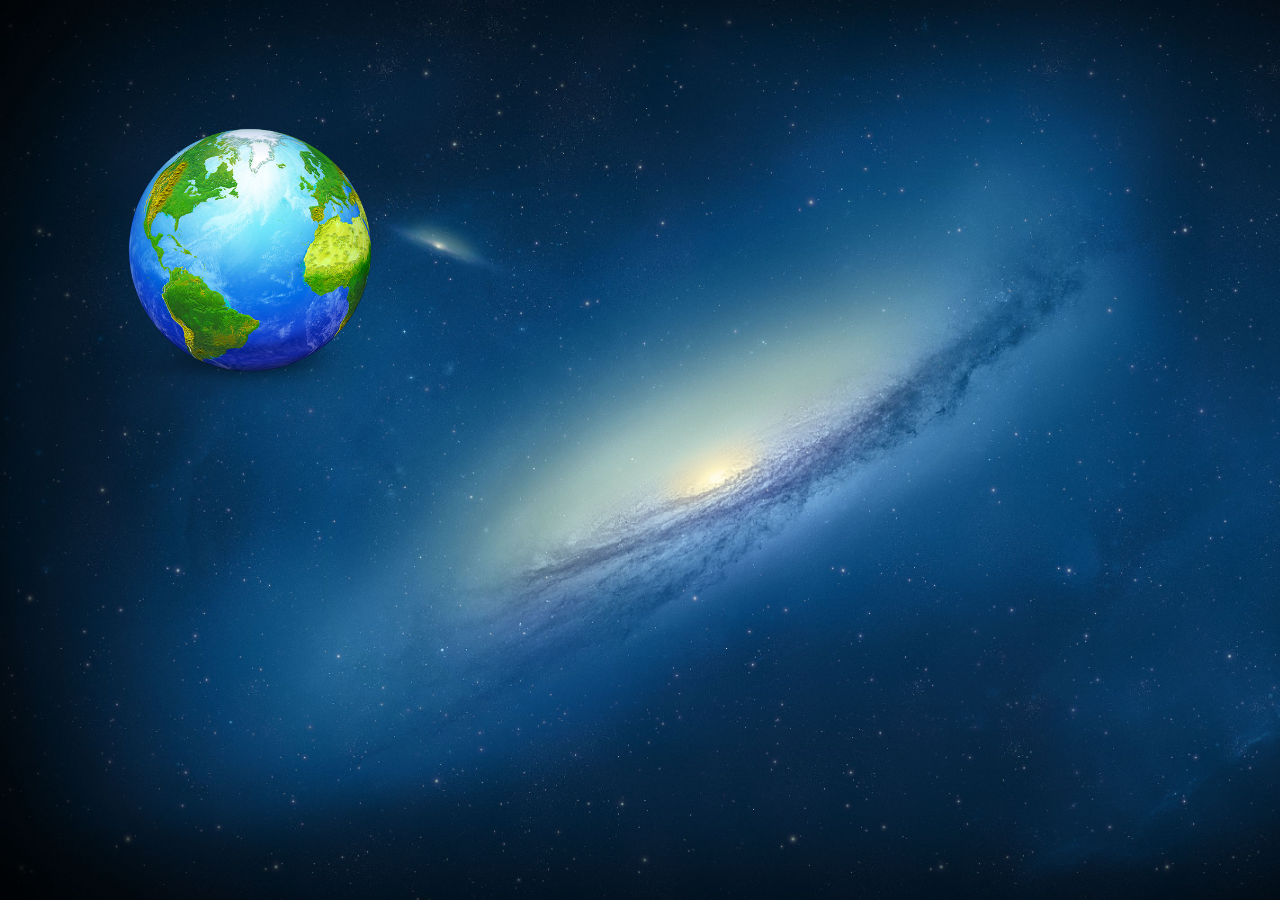
<file: 6/index.html>
<!DOCTYPE html>
 <html lang="ru">
 <head>
    <meta charset="UTF-8">
    <link rel="stylesheet" href="style.css">
    <link type="images/x-icon" rel="icon" href="http://master-css.com">
    <title>Орбита луны на CSS3</title>
 </head>
 <body>
    <div clas="my-logo"><a href="http://master-css.com"></div>
      <!--end copyright-->

    <img src="images/earth.png" alt="Земля" class="earth">
    <img src="images/moon2.png" alt="Луна" class="moon">
    
 </body>
 </html>
</file>
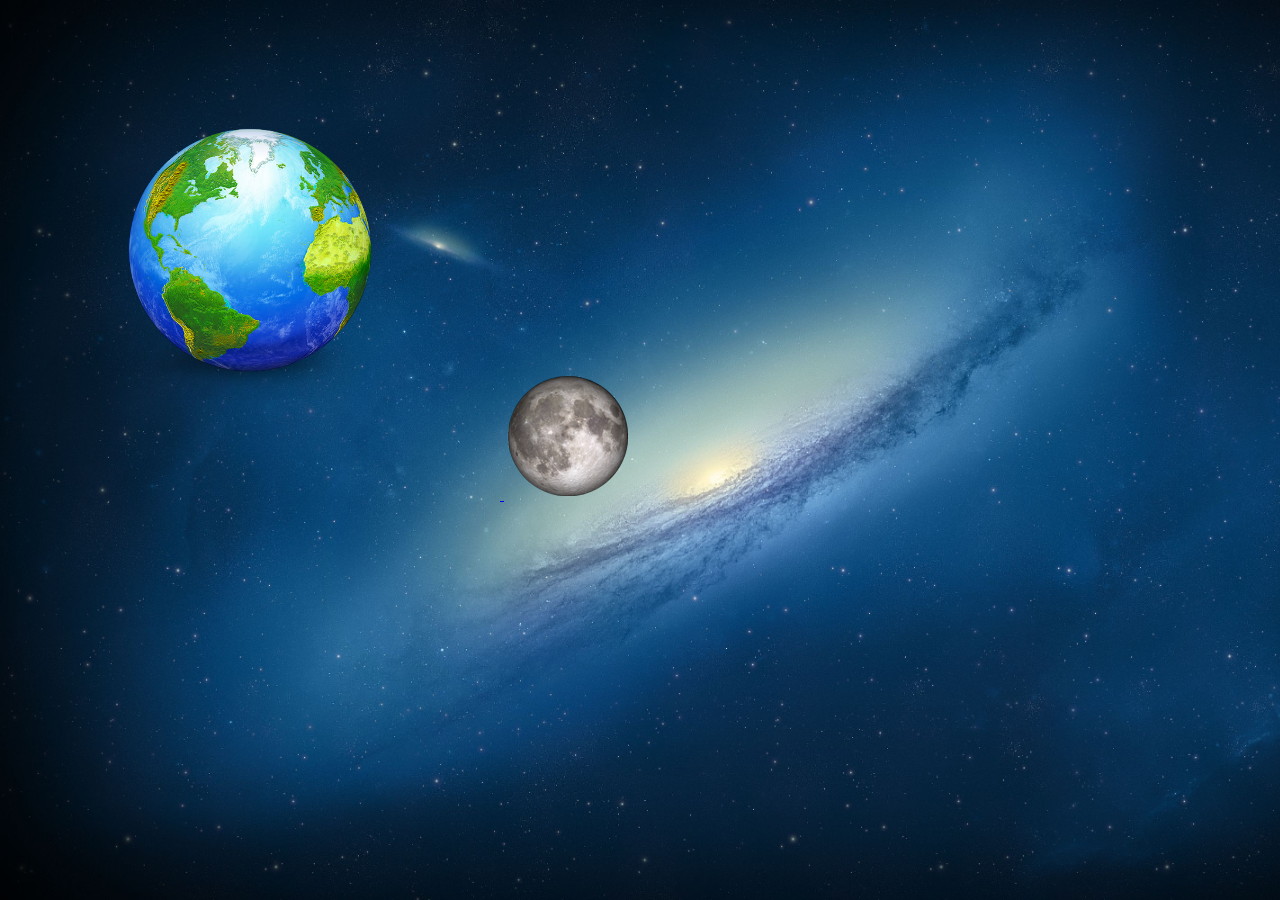
<file: 6/Planetandmoon.html>
<!DOCTYPE html>
 <html lang="ru">
 <head>
    <meta charset="UTF-8">
    <link rel="stylesheet" href="moon.css">
    <link type="images/x-icon" rel="icon" href="http://master-css.com">
    <title>Орбита луны на CSS3</title>
 </head>
 <body>
    <div clas="my-logo"><a href="http://master-css.com"></div>
    <img src="images/earth.png" alt=""ЗемляЭ class="earth">
    <img src="images/moon2.png" alt="Луна" class="moon2">
 </body>
 </html>
</file>
<file: 6/style.css>
html, body{height: 100%;}


body{
    margin: 0;
    padding: 0;
    font: 1em sans-serif;
    background: url(images/cosmos.jpg);
    background-size: cover;
}

.earth{
    width: 300px;
    padding: 100px;
    position: relative;
    z-index: 1;
    -webkit-animation: linear 5s orbita infinite;
    animation: linear 5s orbitap infinite;
}

.moon{
    left: 170px;
    top: 170px;
    position: absolute;
    -webkit-animation: linear 5s orbita infinite;
    animation: linear 5s orbita infinite;
    z-index: 0;
}

@-webkit-keyframes orbita {
    0%{width: 72px;}
    24%{z-index: 0;}
    25%{left: 380px; top: 130px; z-index: index 2;}
    50%{width: 128px;}  
    74%{z-index: 2;}
    75%{top: 300px; left: 40px;z-index: 0;}
    100%{width: 72px; transform: rotate(360deg);}
}
@keyframes orbita {
    0%{width: 72px;}
    24%{z-index: 0;}
    25%{left: 380px; top: 130px;z-index: 2;}
    50%{width: 128px;}  
    74%{z-index: 2;}
    75%{top: 300px; left: 60px; z-index: 0;}
    100%{width: 72px; transform: rotate(360deg);}
}
@-webkit-keyframes orbitap {
    100%{transform: rotate(360deg);}
}
@keyframes orbitap {
    100%{transform: rotate(360deg);}
}
</file>
<file: 6/moon.css>
html, body{height: 100%;}


body{
    margin: 0;
    padding: 0;
    fond: 1em sans-serif;
    background: url(images/cosmos.jpg);
    background-size: cover;
}

.earth{
    width: 300px;
    padding: 100px;
    position: relative;
    z-index: 1;
}

moon{
    left: 170px;
    top: 170px;
    position: absolute;
    -webkit-animation: linear 5s orbita infinite;
    animation: linear 5s orbita infinite;
    z-index: 0;
}

@-webkit-keyframes orbita {
    0%{width: 72px;}
    24%{z-index: 0;}
    25%{left: 380px 128px;}
    74%{z-index: 2;}
    75%{top: 300px; left: 40px;z-index: 0;}
    100%{width: 72px; transform: rotate(360deg);}
}
@keyframes orbita {
    0%{width: 72px;}
    24%{z-index: 0;}
    25%{left: 380px 128px;}
    74%{z-index: 2;}
    75%{top: 300px; left: 40px;z-index: 0;}
    100%{width: 72px; transform: rotate(360deg);}
}
</file>
